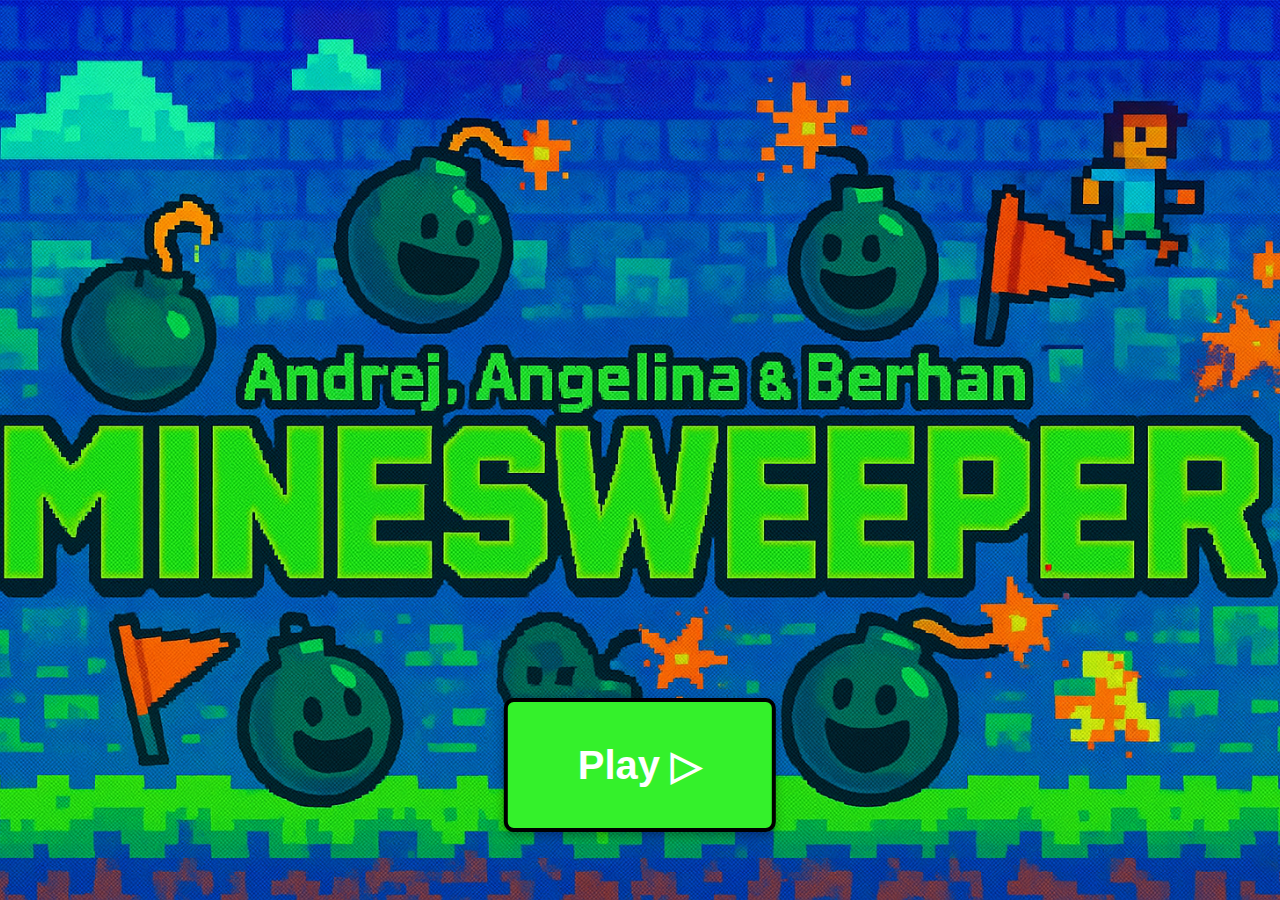
<file: index.html>
<!DOCTYPE html>
<html lang="en">
<head>
  <meta charset="UTF-8">
  <title>Minesweeper</title>
  <style>
    /* Setzt Grundstil für gesamte Seite und das HTML-Element */
    body, html {
      margin: 0; /* Entfernt Außenabstand des Browsers */
      padding: 0; /* Entfernt Innenabstand */
      height: 100%; /* Macht Body & HTML so hoch wie das Browserfenster */
      font-family: 'Courier New', monospace; /* Retro-Schriftart im Terminalstil */
    }

    /* Container hält alle sichtbaren Elemente */
    .container {
      position: relative; /* Erlaubt, dass Kind-Elemente absolut darin positioniert werden */
      width: 100%; /* Breite = gesamte Fensterbreite */
      height: 100%; /* Höhe = gesamte Fensterhöhe */
      overflow: hidden; /* Alles, was übersteht, wird abgeschnitten */
    }

    /* Das Hintergrundbild, das den ganzen Bildschirm ausfüllt */
    .background-img {
      position: absolute; /* Positioniert das Bild relativ zum .container */
      width: 100%; /* Breite = ganze Breite des Containers */
      height: 100%; /* Höhe = ganze Höhe des Containers */
      object-fit: cover; /* Skaliert Bild so, dass es den Container abdeckt */
      z-index: 0; /* Legt es hinter andere Elemente */
    }

    /* Der große Play-Button in der Mitte */
    .play-button {
      position: absolute; /* Absolut innerhalb des .container positioniert */
      top: 85%; /* Positioniert den Button vertikal bei 85% der Containerhöhe */
      left: 50%; /* Horizontal zentriert bei 50% */
      transform: translate(-50%, -50%); /* Exakte Zentrierung des Buttons */
      padding: 40px 70px; /* Abstand innen: oben/unten 40px, rechts/links 70px */
      font-size: 40px; /* Große Schrift für gute Sichtbarkeit */
      background-color: #34F12B; /* Leuchtend grüner Hintergrund */
      color: white; /* Weiße Schriftfarbe */
      border: 4px solid black; /* Achtung: nicht ganz korrekt, sollte border: 2px solid black; sein */
      border-radius: 10px; /* Abgerundete Ecken */
      cursor: pointer; /* Mauszeiger wird zur Hand beim Überfahren */
      z-index: 1; /* Legt den Button über das Bild */
      box-shadow: 0 4px 10px rgba(0, 0, 0, 0.3); /* Weicher Schatten für 3D-Effekt */
    }

    /* Hover-Effekt für den Button */
    .play-button:hover {
      background-color: #45a049; /* Ändert Farbe zu dunklerem Grün bei Mouseover */
    }
  </style>
</head>

<body>
<!-- Hauptcontainer für Inhalt -->
<div class="container">
  <!-- Hintergrundbild -->
  <img src="Pictures/Homescreen.png" alt="Minesweeper Background" class="background-img">

  <!-- Play-Button, der bei Klick zur Seite "minesweeper.html" führt -->
  <button class="play-button" onclick="location.href='minesweeper.html'">
    <b>Play ▷</b> <!-- Fetter Buttontext mit Pfeil -->
  </button>
</div>
</body>
</html>
</file>
